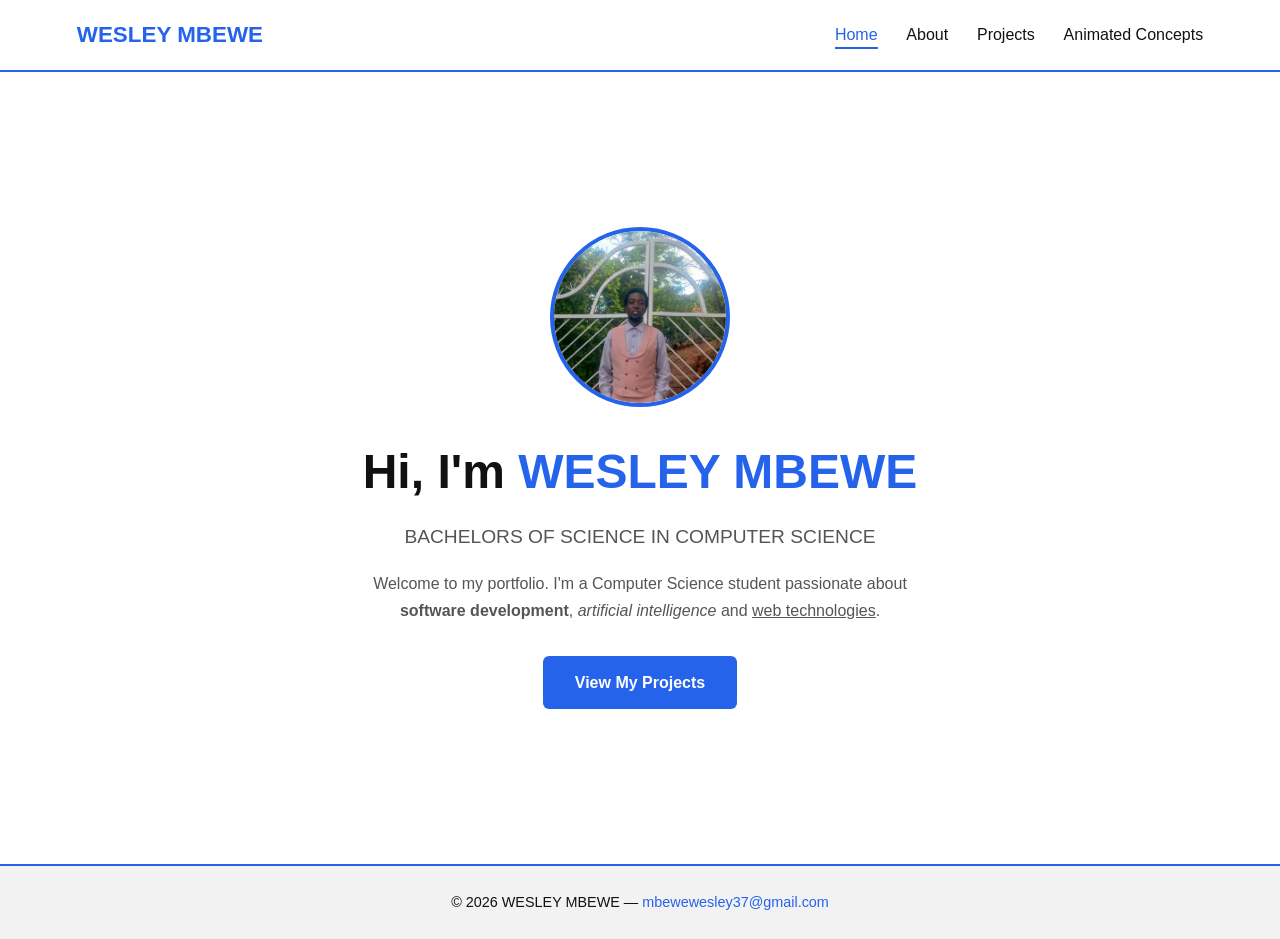
<file: index.html>
<!DOCTYPE html>
<html lang="en">
<head>
  <meta charset="UTF-8">
  <meta name="viewport" content="width=device-width, initial-scale=1.0">
  <title>WESLEY MBEWE | Computer Science Portfolio</title>
  <link rel="stylesheet" href="css/style.css"> 
</head>
<body>

  <header>
    <nav class="navbar">
      <a href="index.html" class="logo">WESLEY MBEWE</a>
      <ul class="nav-links">
        <li><a href="index.html" class="active">Home</a></li>
        <li><a href="about.html">About</a></li>
        <li><a href="projects.html">Projects</a></li>
        <li><a href="animations.html">Animated Concepts</a></li>
      </ul>
    </nav>
  </header>

  <main>
    <section class="hero">
      <img src="images/profile 1.jpg" alt="Photograph of WESLEY MBEWE" class="profile-pic">
      <h1>Hi, I'm <span class="highlight">WESLEY MBEWE</span></h1>
      <h2>BACHELORS OF SCIENCE IN COMPUTER SCIENCE</h2>
      <p class="welcome">
        Welcome to my portfolio. I'm a Computer Science student passionate about
        <strong>software development</strong>, <em>artificial intelligence</em>
        and <u>web technologies</u>.
      </p>
      <a href="projects.html" class="btn">View My Projects</a>
    </section>
  </main>

  <footer>
    <p>&copy; 2026 WESLEY MBEWE &mdash; <a href="mailto:mbewewesley37@gmail.com">mbewewesley37@gmail.com</a></p>
  </footer>

</body>
</html>
</file>
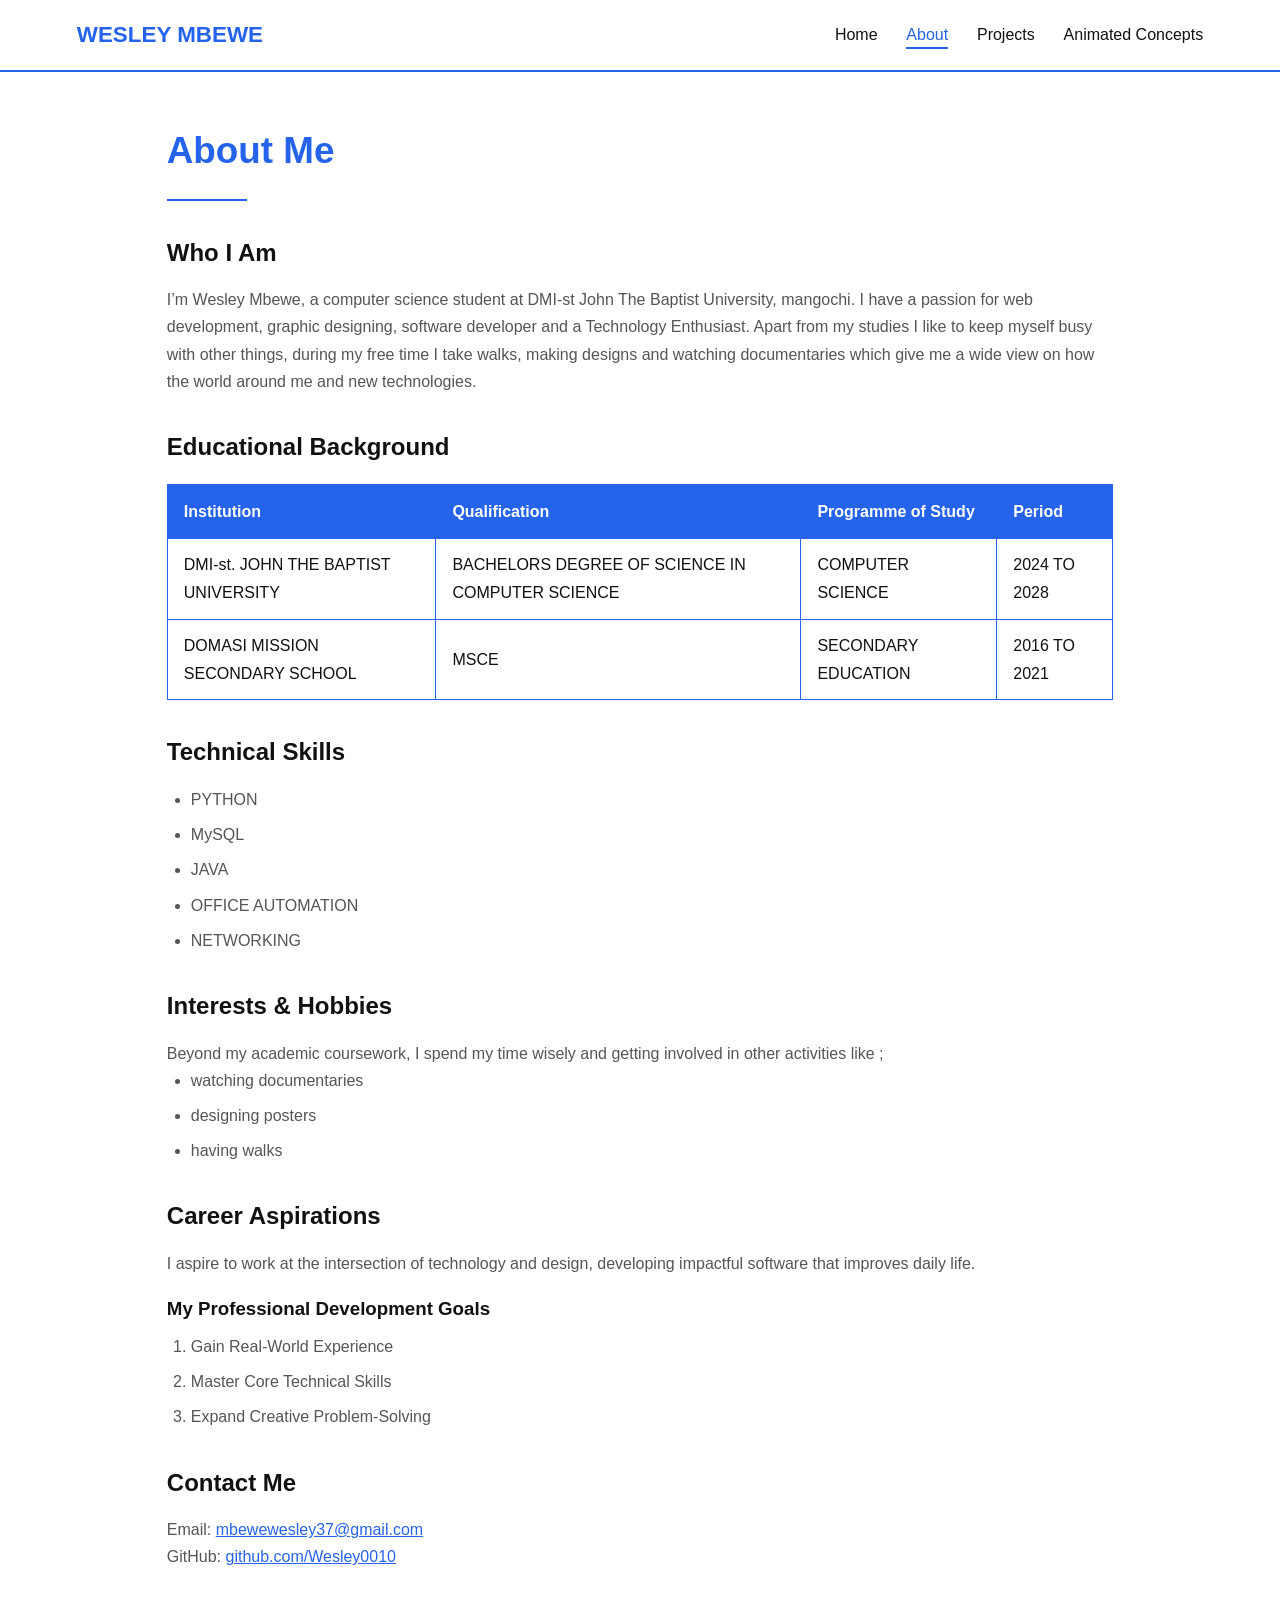
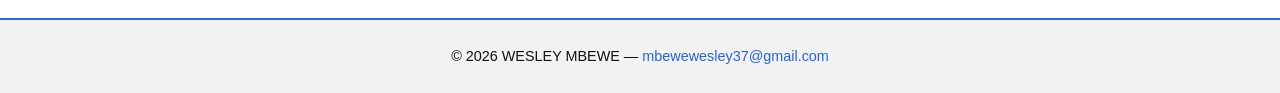
<file: about.html>
<!DOCTYPE html>
<html lang="en">
<head>
  <meta charset="UTF-8">
  <meta name="viewport" content="width=device-width, initial-scale=1.0">
  <title>About Me | WESLEY MBEWE</title>
  <link rel="stylesheet" href="css/style.css">
</head>
<body>

  <header>
    <nav class="navbar">
      <a href="index.html" class="logo">WESLEY MBEWE</a>
      <ul class="nav-links">
        <li><a href="index.html">Home</a></li>
        <li><a href="about.html" class="active">About</a></li>
        <li><a href="projects.html">Projects</a></li>
        <li><a href="animations.html">Animated Concepts</a></li>
      </ul>
    </nav>
  </header>

  <main class="page">

    <h1 class="page-title">About Me</h1>
    <hr>

    <section id="intro">
      <h2>Who I Am</h2>
      <p>I’m Wesley Mbewe, a computer science student at DMI-st John The Baptist University, mangochi. I have a passion for web development, graphic designing, software developer and a Technology Enthusiast. Apart from my studies I like to keep myself busy with other things, during my free time I take walks, making designs and watching documentaries which give me a wide view on how the world around me and new technologies. </p>
    </section>

    <section id="education">
      <h2>Educational Background</h2>
      <table class="edu-table">
        <thead>
          <tr>
            <th>Institution</th>
            <th>Qualification</th>
            <th>Programme of Study</th>
            <th>Period</th>
          </tr>
        </thead>
        <tbody>
          <tr>
            <td>DMI-st. JOHN THE BAPTIST UNIVERSITY</td>
            <td>BACHELORS DEGREE OF SCIENCE IN COMPUTER SCIENCE </td>
            <td>COMPUTER SCIENCE</td>
            <td>2024 TO 2028</td>
          </tr>
          <tr>
            <td>DOMASI MISSION SECONDARY SCHOOL</td>
            <td>MSCE</td>
            <td>SECONDARY EDUCATION</td>
            <td>2016 TO 2021</td>
          </tr>
        </tbody>
      </table>
    </section>

    <section id="skills">
      <h2>Technical Skills</h2>
      <ul class="skills-list">
        <li>PYTHON</li>
        <li>MySQL</li>
        <li>JAVA</li>
        <li>OFFICE AUTOMATION</li>
        <li>NETWORKING</li>
      </ul>
    </section>

    <section id="hobbies">
      <h2>Interests &amp; Hobbies</h2>
      <p>Beyond my academic coursework, I spend my time wisely and getting involved in other activities like ; </p>
      <ul>
        <li>watching documentaries </li>
        <li>designing posters</li>
        <li>having walks </li>
      </ul>
    </section>

    <section id="career">
      <h2>Career Aspirations</h2>
      <p> I aspire to work at the intersection of technology and design, developing impactful software that improves daily life.</p>
      <h3>My Professional Development Goals</h3>
      <ol>
        <li>Gain Real-World Experience</li>
        <li>Master Core Technical Skills</li>
        <li>Expand Creative Problem-Solving</li>
      </ol>
    </section>

    <section id="contact">
      <h2>Contact Me</h2>
      <p>Email: <a href="mailto:mbewewesley37@gmail.com">mbewewesley37@gmail.com</a></p>
      <p>GitHub: <a href="https://github.com/wesley0010" target="_blank" rel="noopener">github.com/Wesley0010</a></p>
    </section>

  </main>

  <footer>
    <p>&copy; 2026 WESLEY MBEWE &mdash; <a href="mailto:mbewewesley37@gmail.com">mbewewesley37@gmail.com</a></p>
  </footer>

</body>
</html>
</file>
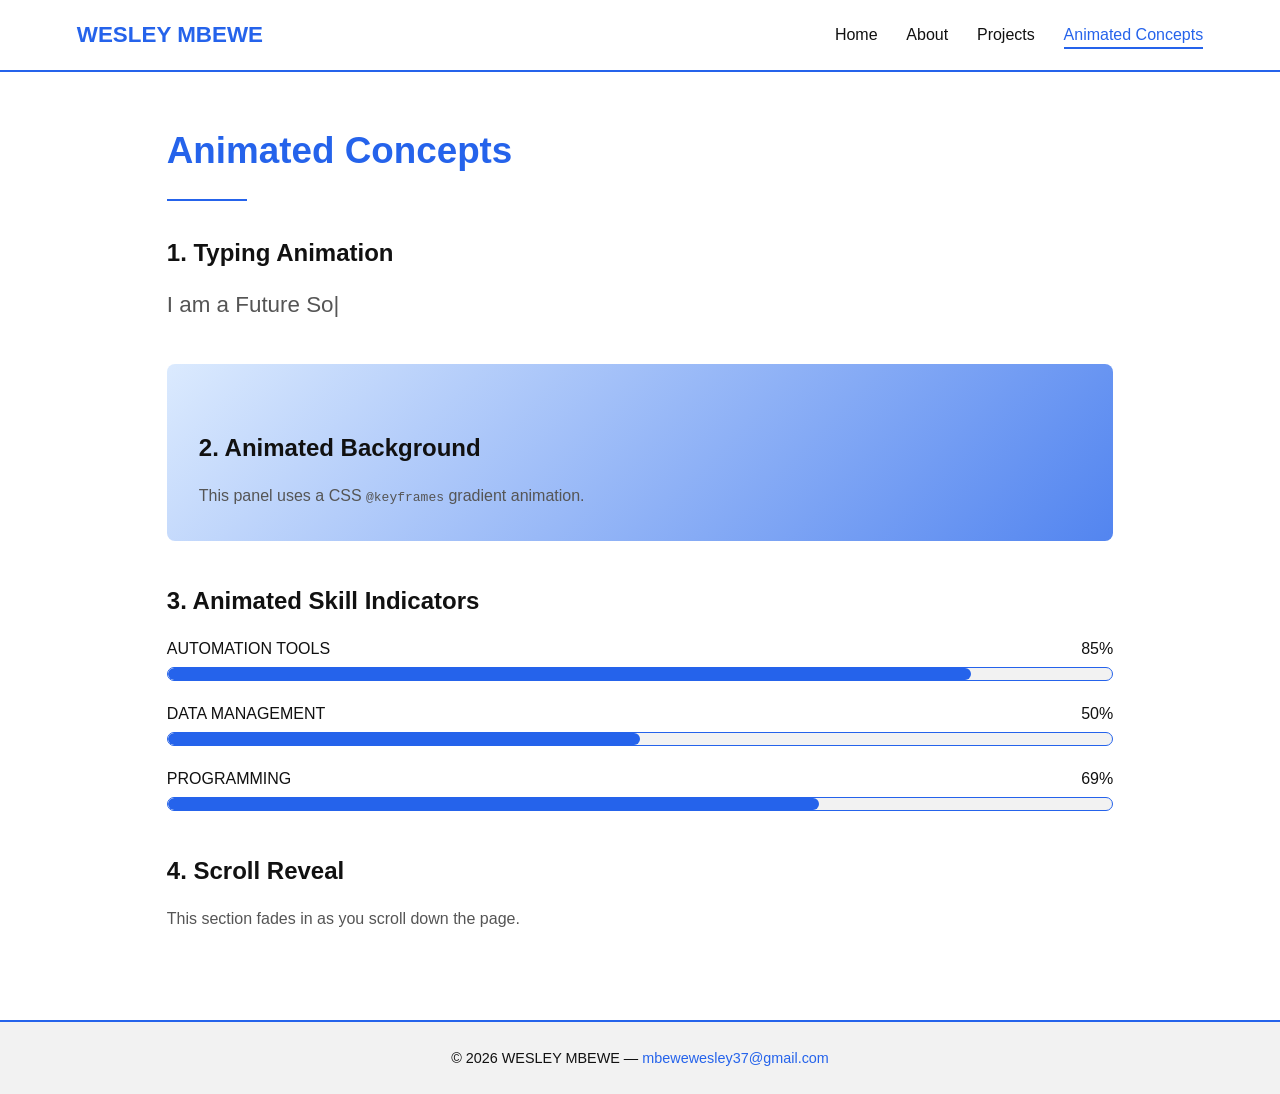
<file: animations.html>
<!DOCTYPE html>
<html lang="en">
<head>
  <meta charset="UTF-8">
  <meta name="viewport" content="width=device-width, initial-scale=1.0">
  <title>Animated Concepts | WESLEY MBEWE</title>
  <link rel="stylesheet" href="css/style.css">
</head>
<body>

  <header>
    <nav class="navbar">
      <a href="index.html" class="logo">WESLEY MBEWE</a>
      <ul class="nav-links">
        <li><a href="index.html">Home</a></li>
        <li><a href="about.html">About</a></li>
        <li><a href="projects.html">Projects</a></li>
        <li><a href="animations.html" class="active">Animated Concepts</a></li>
      </ul>
    </nav>
  </header>

  <main class="page">

    <h1 class="page-title">Animated Concepts</h1>
    <hr>

    <section class="anim-block">
      <h2>1. Typing Animation</h2>
      <p class="typing-line">I am a <span id="typing"></span><span class="cursor">|</span></p>
    </section>

    <section class="anim-block animated-bg">
      <h2>2. Animated Background</h2>
      <p>This panel uses a CSS <code>@keyframes</code> gradient animation.</p>
    </section>

    <section class="anim-block">
      <h2>3. Animated Skill Indicators</h2>
      <div class="skill">
        <p>AUTOMATION TOOLS <span>85%</span></p>
        <div class="bar"><div class="fill" style="width: 85%;"></div></div>
      </div>
      <div class="skill">
        <p>DATA MANAGEMENT <span>50%</span></p>
        <div class="bar"><div class="fill" style="width: 50%;"></div></div>
      </div>
      <div class="skill">
        <p>PROGRAMMING <span>69%</span></p>
        <div class="bar"><div class="fill" style="width: 69%;"></div></div>
      </div>
    </section>

    <section class="anim-block reveal">
      <h2>4. Scroll Reveal</h2>
      <p>This section fades in as you scroll down the page.</p>
    </section>

  </main>

  <footer>
    <p>&copy; 2026 WESLEY MBEWE &mdash; <a href="mailto:mbewewesley37@gmail.com">mbewewesley37@gmail.com</a></p>
  </footer>

  <script src="js/script.js"></script>
</body>
</html>
</file>
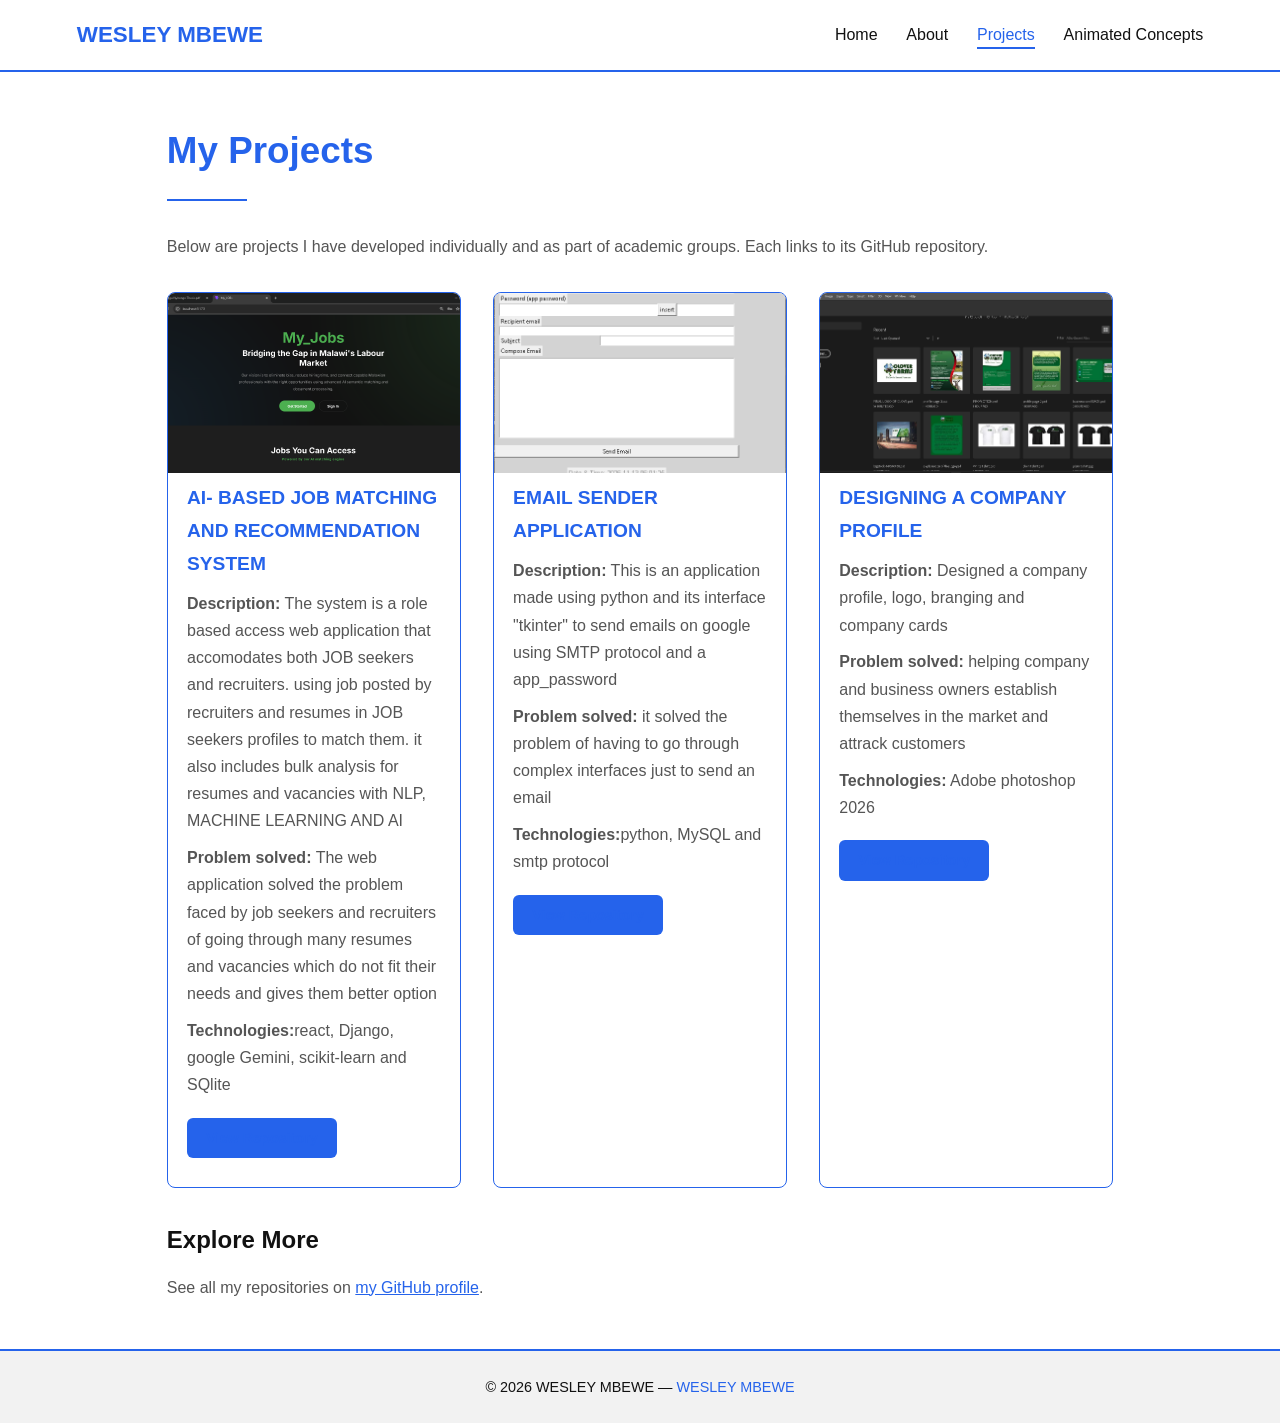
<file: projects.html>
<!DOCTYPE html>
<html lang="en">
<head>
  <meta charset="UTF-8">
  <meta name="viewport" content="width=device-width, initial-scale=1.0">
  <title>Projects | WESLEY MBEWE</title>
  <link rel="stylesheet" href="css/style.css">
</head>
<body>

  <header>
    <nav class="navbar">
      <a href="index.html" class="logo">WESLEY MBEWE</a>
      <ul class="nav-links">
        <li><a href="index.html">Home</a></li>
        <li><a href="about.html">About</a></li>
        <li><a href="projects.html" class="active">Projects</a></li>
        <li><a href="animations.html">Animated Concepts</a></li>
      </ul>
    </nav>
  </header>

  <main class="page">

    <h1 class="page-title">My Projects</h1>
    <hr>
    <p>Below are projects I have developed individually and as part of academic groups.
       Each links to its GitHub repository.</p>

    <!-- PROJECT CARD TEMPLATE — copy this block 3+ times -->
    <div class="project-grid">

      <article class="card">
        <a href="https://github.com/Wesley0010/My_Jobs-web-application" target="_blank" rel="noopener">
          <img src="images/project 2 welcome page screenshot.png" alt="Screenshot of  THE AI- BASED JOB MATCHING AND RECOMMENDATION SYSTEM">
        </a>
        <h2>AI- BASED JOB MATCHING AND RECOMMENDATION SYSTEM</h2>
        <p><strong>Description:</strong> The system is a role based access web application that accomodates both JOB seekers and recruiters. using job posted by recruiters and resumes in JOB seekers profiles to match them. it also includes bulk analysis for resumes and vacancies with NLP, MACHINE LEARNING AND AI</p>
        <p><strong>Problem solved:</strong> The web application solved the problem faced by job seekers and recruiters of going through many resumes and vacancies which do not fit their needs and gives them better option</p>
        <p><strong>Technologies:</strong>react, Django, google Gemini, scikit-learn and  SQlite </p>
        <a href="https://github.com/Wesley0010/My_Jobs-web-application" target="_blank" rel="noopener" class="btn small">
          View Repository
        </a>
      </article>

      <article class="card">
        <a href="https://github.com/Wesley0010/Emailapp" target="_blank" rel="noopener">
          <img src="images/project3.png" alt="Screenshot of Email sender application">
        </a>
        <h2>EMAIL SENDER APPLICATION</h2>
        <p><strong>Description:</strong> This is an application made using python and its interface "tkinter" to send emails on google using SMTP protocol and a app_password </p>
        <p><strong>Problem solved:</strong> it solved the problem of having to go through complex interfaces just to send an email</p>
        <p><strong>Technologies:</strong>python, MySQL and smtp protocol</p>
        <a href="https://github.com/Wesley0010/Emailapp" target="_blank" rel="noopener" class="btn small">
          View Repository
        </a>
      </article>

      <article class="card">
        <a href="https://github.com/Wesley0010/company-branding-and-designing-" target="_blank" rel="noopener">
          <img src="images/project 1 screenshot 1.png" alt="Screenshot of a poster made">
        </a>
        <h2>DESIGNING A COMPANY PROFILE</h2>
        <p><strong>Description:</strong> Designed a company profile, logo, branging and company cards </p>
        <p><strong>Problem solved:</strong> helping company and business owners establish themselves in the market and attrack customers </p>
        <p><strong>Technologies:</strong> Adobe photoshop 2026</p>
        <a href="https://github.com/Wesley0010/company-branding-and-designing-" target="_blank" rel="noopener" class="btn small">
          View Repository
        </a>
      </article>

    </div>

    <section class="github-profile">
      <h2>Explore More</h2>
      <p>See all my repositories on
        <a href="https://github.com/Wesley0010" target="_blank" rel="noopener">my GitHub profile</a>.
      </p>
    </section>

  </main>

  <footer>
    <p>&copy; 2026 WESLEY MBEWE &mdash; <a href="mailto:mbewewesley37@gmail.com">WESLEY MBEWE</a></p>
  </footer>

</body>
</html>
</file>
<file: css/style.css>
/* ==========================================
   PERSONAL PORTFOLIO — STYLE.CSS
   Colour scheme: white background, black text, blue accents
   ========================================== */

/* ===== 1. COLOUR VARIABLES ===== */
:root {
  --white: #ffffff;
  --black: #111111;
  --grey: #555555;
  --light-grey: #f2f2f2;
  --blue: #2563eb;
  --blue-dark: #1e40af;
}

/* ===== 2. GLOBAL RESET & FONTS ===== */
* {
  margin: 0;
  padding: 0;
  box-sizing: border-box;
}

body {
  font-family: Arial, Helvetica, sans-serif;
  background-color: var(--white);
  color: var(--black);
  line-height: 1.7;
}

/* ===== 3. NAVIGATION BAR ===== */
/* ===== 3. NAVIGATION BAR ===== */
header {
  position: sticky;      /* sticks to the top of the viewport while scrolling */
  top: 0;
  z-index: 1000;         /* stays above project cards and hero animation */
  background-color: var(--white);
}

.navbar {
  display: flex;
  justify-content: space-between;
  align-items: center;
  padding: 1rem 6%;
  background-color: var(--white);
  border-bottom: 2px solid var(--blue);

}

.logo {
  font-size: 1.4rem;
  font-weight: bold;
  color: var(--blue);
  text-decoration: none;
  transition: color 0.3s ease;
}

.logo:hover { color: var(--black); }

.nav-links {
  display: flex;
  list-style: none;
  gap: 1.8rem;
}

.nav-links a {
  color: var(--black);
  text-decoration: none;
  padding-bottom: 4px;
  border-bottom: 2px solid transparent;
  transition: color 0.3s ease, border-color 0.3s ease;
}

.nav-links a:hover,
.nav-links a.active {
  color: var(--blue);
  border-bottom: 2px solid var(--blue);
}

/* ===== 4. HERO SECTION (Home) ===== */
.hero {
  min-height: 88vh;
  display: flex;
  flex-direction: column;
  align-items: center;
  justify-content: center;
  text-align: center;
  padding: 2rem 6%;
  animation: fadeIn 1s ease;       /* keyframe animation */
}

@keyframes fadeIn {
  from { opacity: 0; transform: translateY(20px); }
  to   { opacity: 1; transform: translateY(0); }
}

.profile-pic {
  width: 180px;
  height: 180px;
  border-radius: 50%;
  object-fit: cover;
  border: 4px solid var(--blue);
  margin-bottom: 1.5rem;
}

.hero h1 {
  font-size: 3rem;
  margin-bottom: 0.5rem;
  color: var(--black);
}

.highlight { color: var(--blue); }

.hero h2 {
  font-size: 1.2rem;
  font-weight: normal;
  color: var(--grey);
  margin-bottom: 1rem;
}

.welcome {
  max-width: 600px;
  margin-bottom: 2rem;
  color: var(--grey);
}

/* ===== 5. BUTTONS ===== */
.btn {
  display: inline-block;
  padding: 0.8rem 2rem;
  background-color: var(--blue);
  color: var(--white);
  font-weight: bold;
  text-decoration: none;
  border-radius: 6px;
  transition: background-color 0.3s ease, transform 0.3s ease;
}

.btn:hover {
  background-color: var(--black);
  color: var(--white);
  transform: translateY(-3px);
}

.btn.small {
  padding: 0.5rem 1.2rem;
  font-size: 0.9rem;
}

/* ===== 6. FOOTER ===== */
footer {
  text-align: center;
  padding: 1.5rem;
  background-color: var(--light-grey);
  border-top: 2px solid var(--blue);
  font-size: 0.9rem;
  color: var(--black);
}

footer a {
  color: var(--blue);
  text-decoration: none;
}

footer a:hover { text-decoration: underline; }

/* ===== 7. PAGE LAYOUT (About / Projects / Animations) ===== */
.page {
  max-width: 1100px;
  margin: 0 auto;
  padding: 3rem 6%;
}

.page-title {
  font-size: 2.3rem;
  color: var(--blue);
}

.page h2 {
  margin-top: 2rem;
  margin-bottom: 0.8rem;
  color: var(--black);
}

.page h3 {
  margin-top: 1rem;
  margin-bottom: 0.5rem;
}

.page p { color: var(--grey); }

.page hr {
  border: none;
  border-top: 2px solid var(--blue);
  width: 80px;
  margin: 1rem 0 2rem;
}

.page a { color: var(--blue); }

.page a:hover { text-decoration: underline; }

/* ===== 8. TABLE (About page) ===== */
.edu-table {
  width: 100%;
  border-collapse: collapse;
  margin-top: 1rem;
}

.edu-table th,
.edu-table td {
  padding: 0.8rem 1rem;
  border: 1px solid var(--blue);
  text-align: left;
}

.edu-table th {
  background-color: var(--blue);
  color: var(--white);
}

.edu-table tr:hover { background-color: var(--light-grey); }

/* ===== 9. LISTS ===== */
.page ul,
.page ol {
  margin-left: 1.5rem;
  color: var(--grey);
}

.page ul li,
.page ol li { margin-bottom: 0.5rem; }

/* ===== 10. PROJECT CARDS (Grid + hover) ===== */
.project-grid {
  display: grid;
  grid-template-columns: repeat(auto-fit, minmax(280px, 1fr));
  gap: 2rem;
  margin-top: 2rem;
}

.card {
  background-color: var(--white);
  border: 1px solid var(--blue);
  border-radius: 8px;
  overflow: hidden;
  padding-bottom: 1.2rem;
  transition: transform 0.3s ease, box-shadow 0.3s ease;
}

.card:hover {
  transform: translateY(-6px);
  box-shadow: 0 8px 20px rgba(37, 99, 235, 0.25);
}

.card img {
  width: 100%;
  height: 180px;
  object-fit: cover;
  display: block;
}

.card h2,
.card p,
.card .btn {
  margin: 0.6rem 1.2rem;
}

.card h2 {
  font-size: 1.2rem;
  color: var(--blue);
}

.card p { color: var(--grey); }

/* ===== 11. ANIMATED CONCEPTS ===== */

/* --- 11a. Typing cursor --- */
.typing-line {
  font-size: 1.4rem;
  color: var(--blue);
  min-height: 2rem;
}

.cursor { animation: blink 0.8s step-end infinite; }

@keyframes blink {
  50% { opacity: 0; }
}

/* --- 11b. Animated gradient background --- */
.animated-bg {
  background: linear-gradient(-45deg, #ffffff, #dbeafe, #2563eb, #dbeafe);
  background-size: 400% 400%;
  animation: gradientShift 12s ease infinite;
  border-radius: 8px;
  padding: 2rem;
  color: var(--black);
}

@keyframes gradientShift {
  0%   { background-position: 0% 50%; }
  50%  { background-position: 100% 50%; }
  100% { background-position: 0% 50%; }
}

/* --- 11c. Animated skill bars --- */
.skill { margin-bottom: 1.2rem; }

.skill p {
  display: flex;
  justify-content: space-between;
  margin-bottom: 0.3rem;
  color: var(--black);
}

.bar {
  background-color: var(--light-grey);
  border: 1px solid var(--blue);
  border-radius: 20px;
  height: 14px;
  overflow: hidden;
}

.fill {
  height: 100%;
  background-color: var(--blue);
  border-radius: 20px;
  animation: growBar 1.8s ease forwards;
}

@keyframes growBar {
  from { width: 0; }
  /* width ends at the inline style value in the HTML */
}

/* --- 11d. Scroll reveal --- */
.reveal {
  opacity: 0;
  transform: translateY(40px);
  transition: opacity 0.8s ease, transform 0.8s ease;
}

.reveal.visible {
  opacity: 1;
  transform: translateY(0);
}

/* --- 11e. Spacing between animation blocks --- */
.anim-block { margin-bottom: 2.5rem; }

/* ===== 12. RESPONSIVE (phones & tablets) ===== */
@media (max-width: 768px) {
  .navbar {
    flex-direction: column;
    gap: 0.8rem;
  }

  .nav-links {
    flex-wrap: wrap;
    justify-content: center;
    gap: 1rem;
  }

  .hero h1 { font-size: 2rem; }
  .page-title { font-size: 1.8rem; }
  .profile-pic { width: 140px; height: 140px; }
}
</file>
